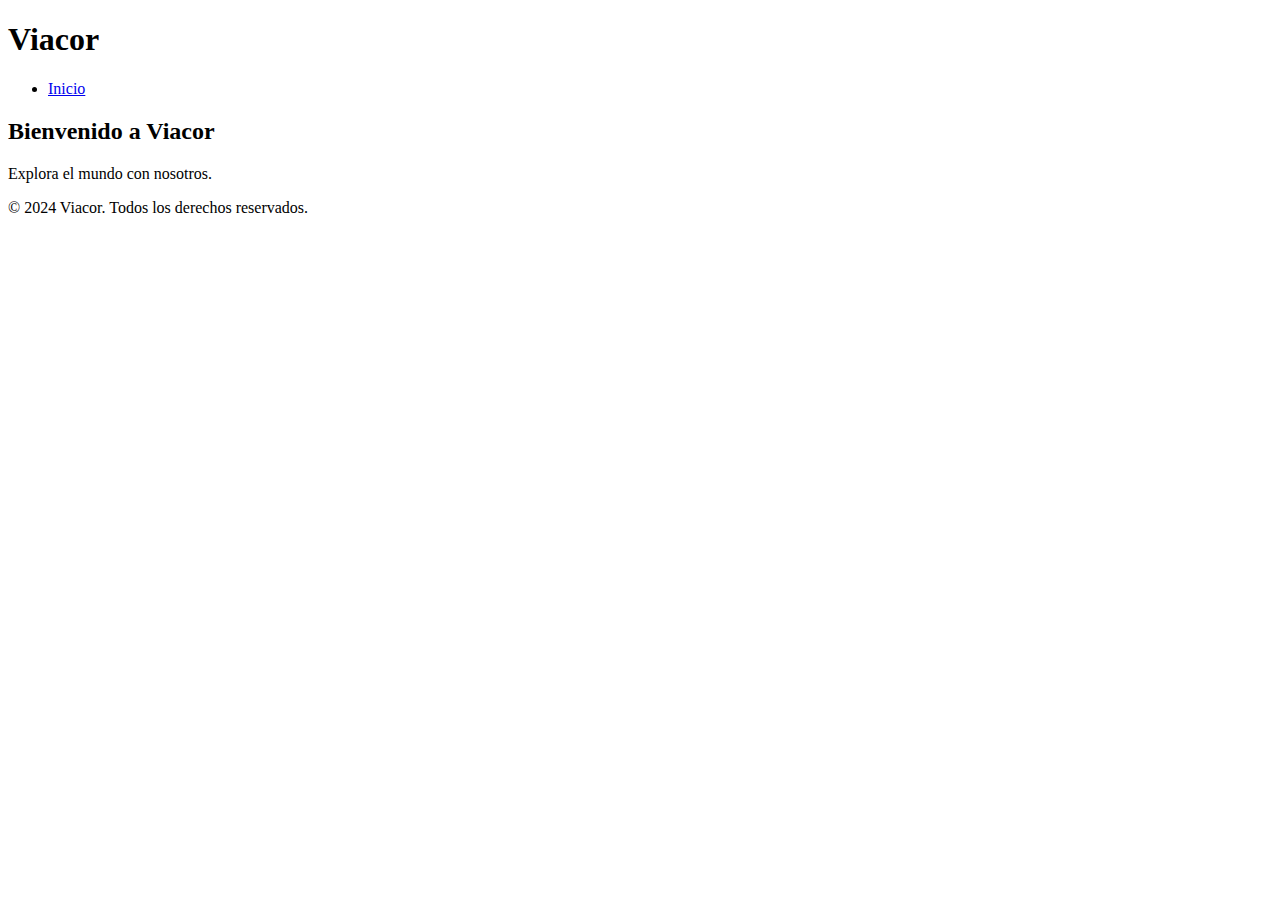
<file: index.html>
<!DOCTYPE html>
<html lang="es">
  <head>
    <meta charset="UTF-8" />
    <meta name="viewport" content="width=device-width, initial-scale=1.0" />
    <title>Viacor</title>
  </head>
  <body>
    <header>
      <div class="title">
        <h1>Viacor</h1>
      </div>
      <nav>
        <ul>
          <li><a href="#">Inicio</a></li>
        </ul>
      </nav>
    </header>
    <main>
        <section class="container">
            <h2>Bienvenido a Viacor</h2>
            <p>Explora el mundo con nosotros.</p>
        </section>
    </main>
    <footer>
        <p>&copy; 2024 Viacor. Todos los derechos reservados.</p>
    </footer>
  </body>
</html>
</file>
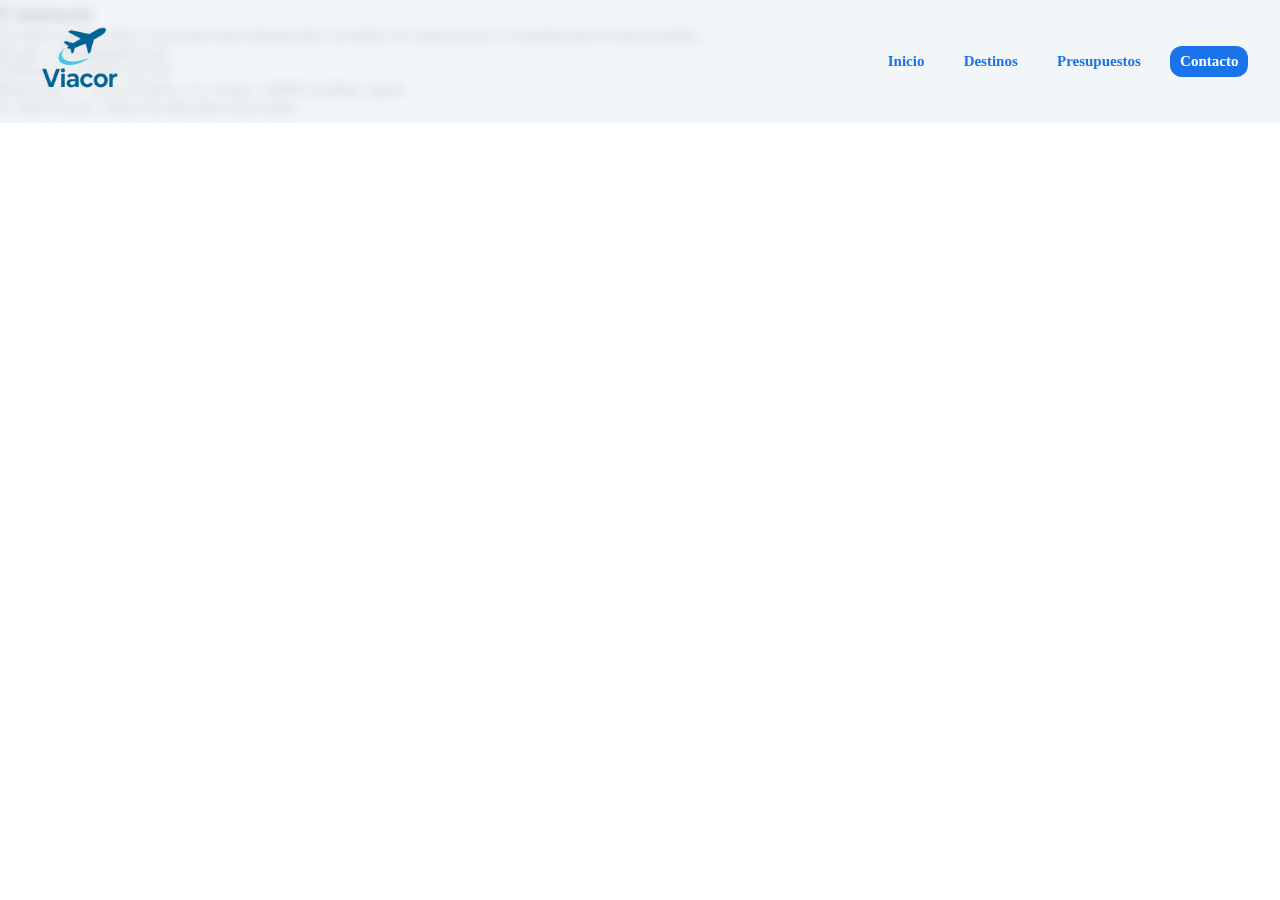
<file: views/contacto.html>
<!DOCTYPE html>
<html lang="es">
  <head>
    <meta charset="UTF-8" />
    <meta name="viewport" content="width=device-width, initial-scale=1.0" />
    <title>Contacto</title>
    <link rel="stylesheet" href="../css/styles.css" />
  </head>
  <body>
    <header>
      <div class="logo">
        <img src="../img/Logo.png" width="95px" alt="" />
      </div>
      <nav>
        <ul>
          <li><a href="../index.html">Inicio</a></li>
          <li><a href="productos.html">Destinos</a></li>
          <li><a href="presupuestos.html">Presupuestos</a></li>
          <li><a href="contacto.html" class="activo">Contacto</a></li>
        </ul>
      </nav>
    </header>

    <main>
      <section id="contacto-info">
        <h2>Contacto</h2>
        <p>
          Si tienes alguna duda o necesitas más información, no dudes en
          contactarnos, le atenderemos lo antes posible.
        </p>
        <ul>
          <li>Email: viacor@gmail.com</li>
          <li>Teléfono: +34 645 234 567</li>
          <li>
            Dirección: P.º de la Victoria, 15, Centro, 14008 Córdoba, Spain
          </li>
        </ul>
      </section>
    </main>

    <footer>
      <p>&copy; 2024 Viacor. Todos los derechos reservados.</p>
    </footer>
  </body>
</html>
</file>
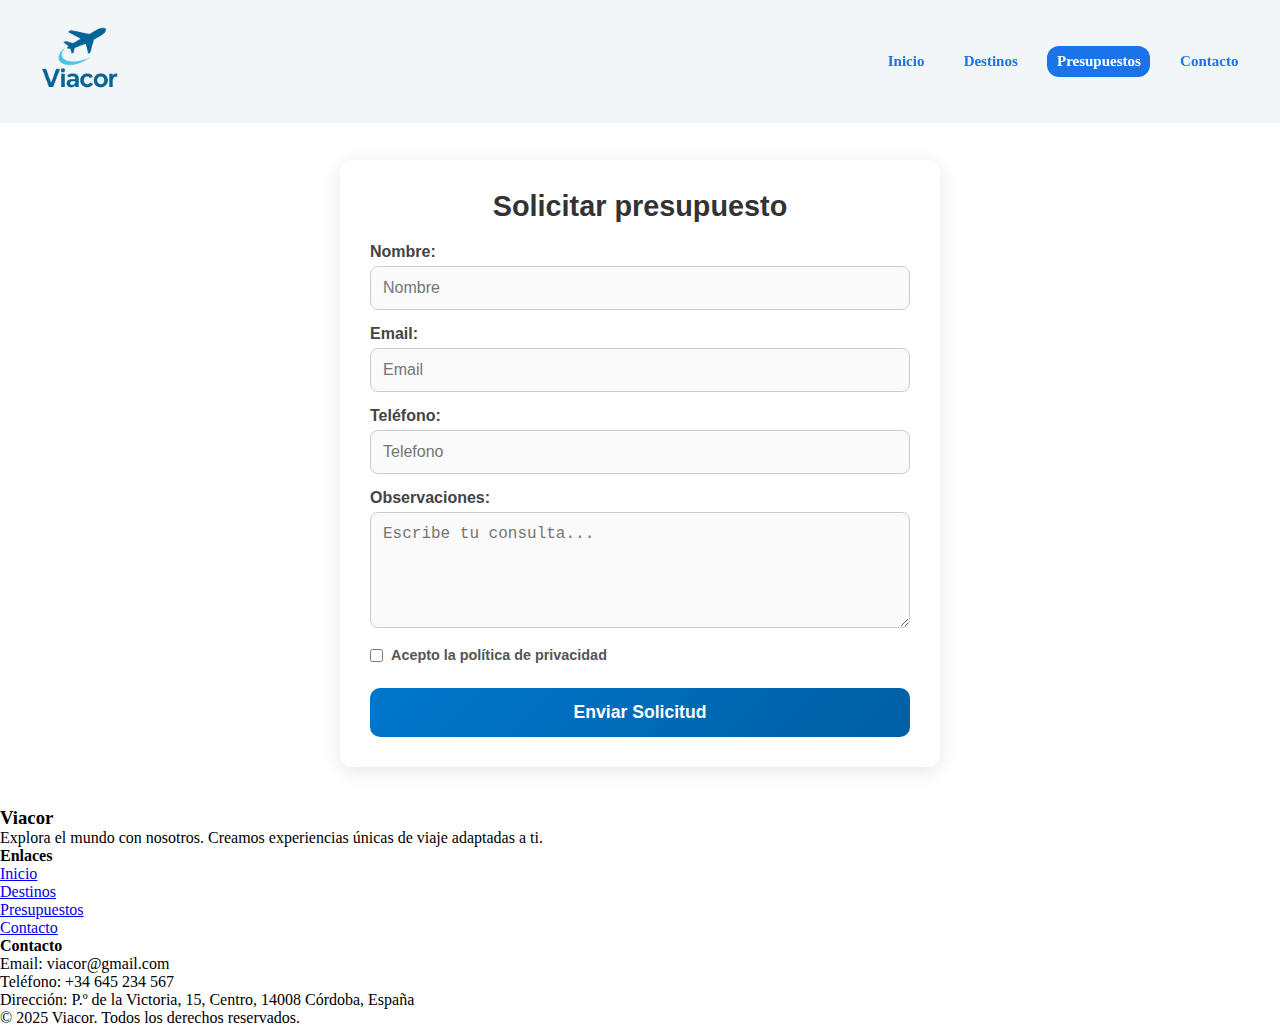
<file: views/presupuestos.html>
<!DOCTYPE html>
<html lang="es">
  <head>
    <meta charset="UTF-8" />
    <meta name="viewport" content="width=device-width, initial-scale=1.0" />
    <title>Presupuestos</title>
    <link rel="stylesheet" href="../css/styles.css" />
    <link rel="stylesheet" href="../css/presupuestos.css" />
  </head>
  <body>
    <header>
      <div class="logo">
        <img src="../img/Logo.png" width="95px" alt="" />
      </div>
      <nav>
        <ul>
          <li><a href="../index.html">Inicio</a></li>
          <li><a href="productos.html">Destinos</a></li>
          <li><a href="presupuestos.html" class="activo">Presupuestos</a></li>
          <li><a href="contacto.html">Contacto</a></li>
        </ul>
      </nav>
    </header>
    <main>
      <section id="form-presupuesto">
        <h2>Solicitar presupuesto</h2>
        <form action="#" method="post">
          <label for="nombre">Nombre:</label>
          <input
            type="text"
            id="nombre"
            name="nombre"
            placeholder="Nombre"
            required
          />

          <label for="email">Email:</label>
          <input
            type="email"
            id="email"
            name="email"
            placeholder="Email"
            required
          />

          <label for="telefono">Teléfono:</label>
          <input
            type="tel"
            id="telefono"
            name="telefono"
            placeholder="Telefono"
            required
          />

          <label for="info">Observaciones:</label>
          <textarea
            id="info"
            name="info"
            rows="5"
            required
            placeholder="Escribe tu consulta..."
          ></textarea>

          <label class="checkbox">
            <input type="checkbox" id="privacidad" name="privacidad" required />
            Acepto la política de privacidad
          </label>

          <button type="submit">Enviar Solicitud</button>
        </form>
      </section>
    </main>
     <footer>
      <div class="footer-contenedor">
        <div class="footer-info">
          <h3>Viacor</h3>
          <p>
            Explora el mundo con nosotros. Creamos experiencias únicas de viaje
            adaptadas a ti.
          </p>
        </div>

        <div class="footer-links">
          <h4>Enlaces</h4>
          <ul>
            <li><a href="../index.html">Inicio</a></li>
            <li><a href="productos.html">Destinos</a></li>
            <li><a href="presupuestos.html">Presupuestos</a></li>
            <li><a href="contacto.html" class="activo">Contacto</a></li>
          </ul>
        </div>

        <div class="footer-contact">
          <h4>Contacto</h4>
          <p>Email: viacor@gmail.com</p>
          <p>Teléfono: +34 645 234 567</p>
          <p>
            Dirección: P.º de la Victoria, 15, Centro, 14008 Córdoba, España
          </p>
        </div>
      </div>

      <div class="footer-bottom">
        <p>&copy; 2025 Viacor. Todos los derechos reservados.</p>
      </div>
    </footer>
  </body>
</html>
</file>
<file: css/presupuestos.css>
/* Estilos generales de la sección */
#form-presupuesto {
  max-width: 600px;
  margin: 40px auto;
  margin-top: 10rem;
  padding: 30px;
  background: #ffffff;
  border-radius: 12px;
  box-shadow: 0 4px 20px rgba(0, 0, 0, 0.1);
  font-family: "Segoe UI", Tahoma, sans-serif;
}

/* Título */
#form-presupuesto h2 {
  font-size: 1.8rem;
  margin-bottom: 20px;
  text-align: center;
  color: #333;
}

/* Etiquetas */
#form-presupuesto label {
  display: block;
  font-weight: 600;
  margin: 15px 0 5px;
  color: #444;
}

/* Inputs y textarea */
#form-presupuesto input[type="text"],
#form-presupuesto input[type="email"],
#form-presupuesto input[type="tel"],
#form-presupuesto textarea {
  width: 100%;
  padding: 12px;
  border: 1px solid #ccc;
  border-radius: 8px;
  outline: none;
  font-size: 1rem;
  transition: all 0.3s ease;
  background: #fafafa;
}

#form-presupuesto input:focus,
#form-presupuesto textarea:focus {
  border-color: #0077cc;
  background: #fff;
  box-shadow: 0 0 6px rgba(0, 119, 204, 0.2);
}

/* Checkbox y política */
#form-presupuesto .checkbox {
  display: flex;
  align-items: center;
  margin-top: 15px;
  font-size: 0.9rem;
  color: #555;
}

#form-presupuesto .checkbox input {
  margin-right: 8px;
}

#form-presupuesto .checkbox a {
  color: #0077cc;
  text-decoration: none;
}

#form-presupuesto .checkbox a:hover {
  text-decoration: underline;
}

/* Botón de envío */
#form-presupuesto button {
  width: 100%;
  padding: 14px;
  margin-top: 20px;
  border: none;
  border-radius: 10px;
  background: linear-gradient(135deg, #0077cc, #005fa3);
  color: #fff;
  font-size: 1.1rem;
  font-weight: bold;
  cursor: pointer;
  transition: all 0.3s ease;
}

#form-presupuesto button:hover {
  background: linear-gradient(135deg, #005fa3, #004080);
  transform: translateY(-2px);
}

/* Responsive */
@media (max-width: 480px) {
  #form-presupuesto {
    padding: 20px;
  }

  #form-presupuesto h2 {
    font-size: 1.5rem;
  }

  #form-presupuesto button {
    font-size: 1rem;
    padding: 12px;
  }
}
</file>
<file: css/styles.css>
/* ===== Reset básico ===== */
* {
  margin: 0;
  padding: 0;
  box-sizing: border-box;
}

/* ===== Estilos generales ===== */
body {
    background-color: #ffffff;
    color: black;
}

/* Header */
header {
  position: fixed; /* fijo arriba */
  top: 0;
  left: 0;
  width: 100%;
  display: flex;
  justify-content: space-between;
  align-items: center;
  padding: 0.75rem 2rem;
  background: rgba(240, 244, 248, 0.8); /* semi-transparente */
  backdrop-filter: blur(6px); /* efecto difuminado elegante */
  z-index: 1000;
}

/* Nav */
nav ul {
  display: flex;
  list-style: none;
}

nav ul li + li {
  margin-left: 1.25rem;
}

nav a {
  text-decoration: none;
  font-weight: bold;
  font-size: 0.9375rem;
  color: #1a73e8;
  padding: 0.45rem 0.6rem;
  border-radius: 0.75rem;
}

nav a:hover,
nav a.activo {
  color: #fff;
  background-color: #1a73e8;
}

/* ===== Estilos de la portada ===== */
.portada {
  position: relative;
  height: 100vh; /* ocupa toda la pantalla */
  display: flex;
  flex-direction: column;
  justify-content: center;
  align-items: center;
  text-align: center;
  color: white; /* texto visible sobre la imagen */
}

.portada img {
  position: absolute;
  top: 0;
  left: 0;
  width: 100%;
  height: 100%;
  object-fit: cover; /* la imagen cubre toda la sección */
  z-index: -1; /* queda detrás del texto */
}

.portada h2,
.portada p {
  z-index: 1;
  text-shadow: 0 2px 6px rgba(0,0,0,0.6); /* mejor legibilidad */
}
</file>
